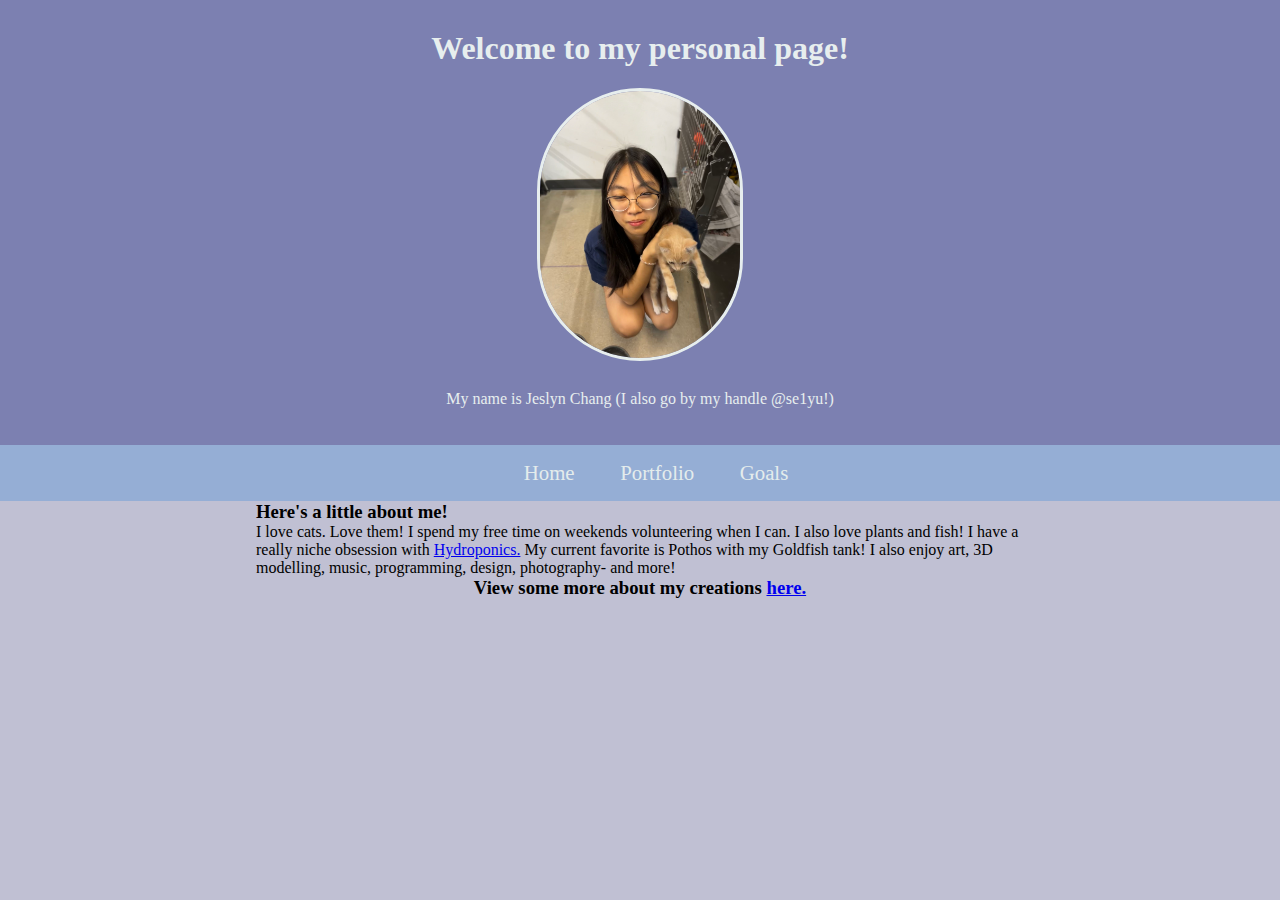
<file: index.html>
<!DOCTYPE html>
<html>
  <head>
    
    <title>Jeslyn Chang</title>
    <meta charset="utf-8" />
	  <meta http-equiv="X-UA-Compatible" content="IE=edge" />
	  <meta name="viewport" content="width=device-width, initial-scale=1" />

	  <!-- link the webpage's stylesheet -->
	  <link rel="stylesheet" href="/style.css" />

	  <!-- link the webpage's JavaScript file -->
	  <script src="/script.js" defer></script>

  </head>
  
    <body>
      
      <header> 
      <h1> Welcome to my personal page!</h1>
        
      <img id = "meImg" src="assets/me.jpg" alt="A picture of me smiling at the camera with a cat while">
        <p id="introText" alt= "A picture of me smiling at the camera with a cat while volunteering">My name is Jeslyn Chang (I also go by my handle @se1yu!)  
        </p> 
       
      </header>
      
      <nav> 
        <ul> 
          <li>
            <a href="index.html">Home</a>
          </li>
          
          <li>
            <a href="portfolio.html">Portfolio</a>
          </li>
          <li>
            <a href="goals.html">Goals</a>
          </li>
        </ul>
      </nav>
      <main>
    <div id = "aboutMe">
    <h3> Here's a little about me!</h3>
    <p>
      I love cats. Love them! I spend my free time on weekends volunteering when I can. I also love plants and fish! I have a really niche obsession with <a href="https://www.nal.usda.gov/farms-and-agricultural-production-systems/hydroponics">Hydroponics.</a>
      My current favorite is Pothos with my Goldfish tank! 
      I also enjoy art, 3D modelling, music, programming, design, photography- and more!
    </p>
    </div>
        <h3> View some more about my creations <a href="https://new.express.adobe.com/webpage/kT4AJjaVtb2Qx">here.</a></h3>
        
    
    </body>
  </main>
</html> <!-- Goig to have keshi as a page i can nav to i guess -->
</file>
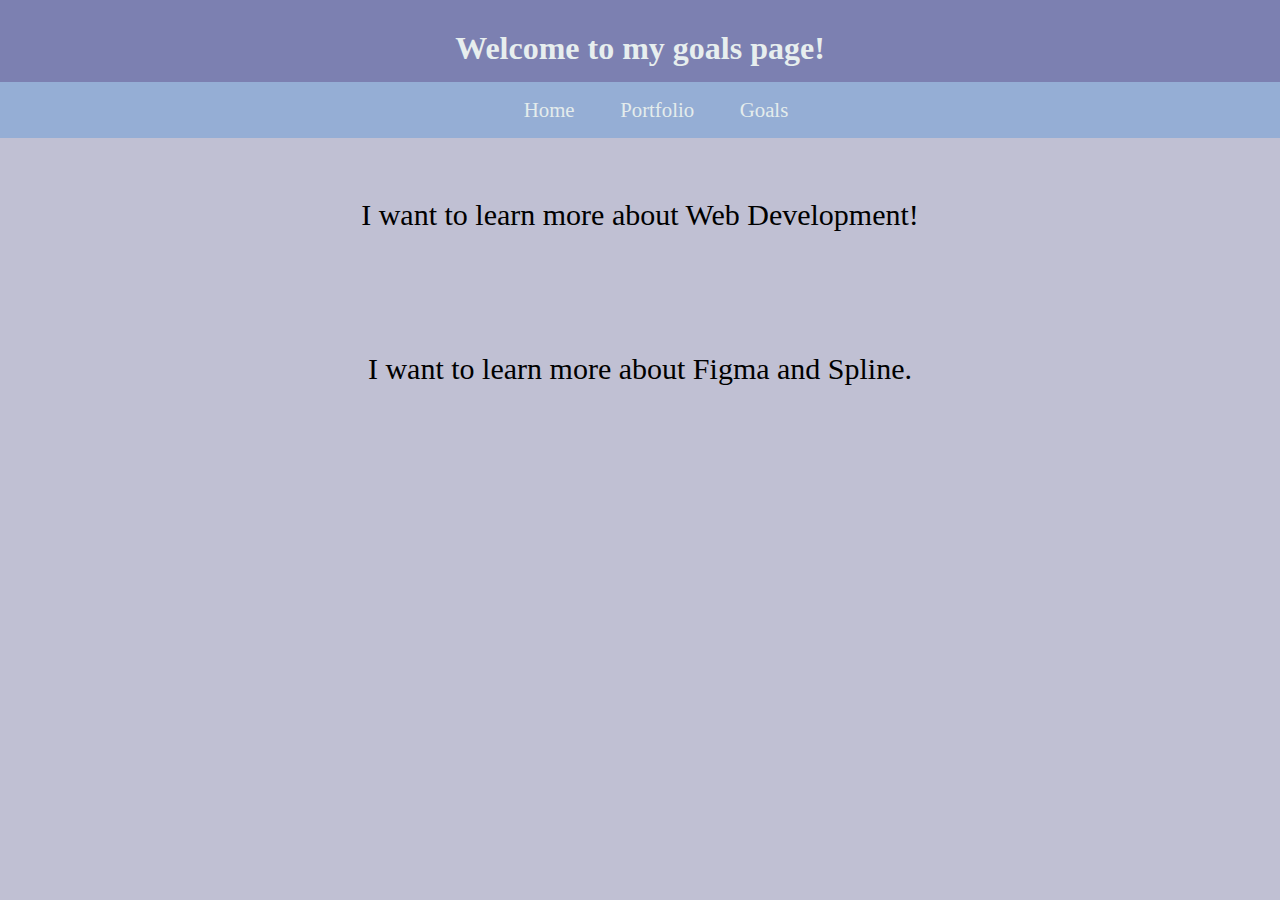
<file: goals.html>
<!DOCTYPE html>
<html lang="en">
<head>
    <meta charset="UTF-8">
    <meta name="viewport" content="width=device-width, initial-scale=1.0">
    <title>Jeslyn Chang</title>
    <!-- link the webpage's stylesheet -->
      <link rel="stylesheet" href="/style.css" />

      <!-- link the webpage's JavaScript file -->
      <script src="/script.js" defer></script>
</head>

    
<body>
    <header>
        <h1>Welcome to my goals page!</h1>
    </header>
    <nav> 
        <ul> 
          <li>
            <a href="index.html">Home</a>
          </li>

          <li>
            <a href="portfolio.html">Portfolio</a>
          </li>
          <li>
            <a href="goals.html">Goals</a>
          </li>
        </ul>
      </nav>
   
    
    <p style="padding:2em; font-size:30px;">
        I want to learn more about Web Development! </p> 
     <p style="padding:2em;font-size:30px;">I want to learn more about Figma and Spline.
    </p>

    
   
</body>
</html>
</file>
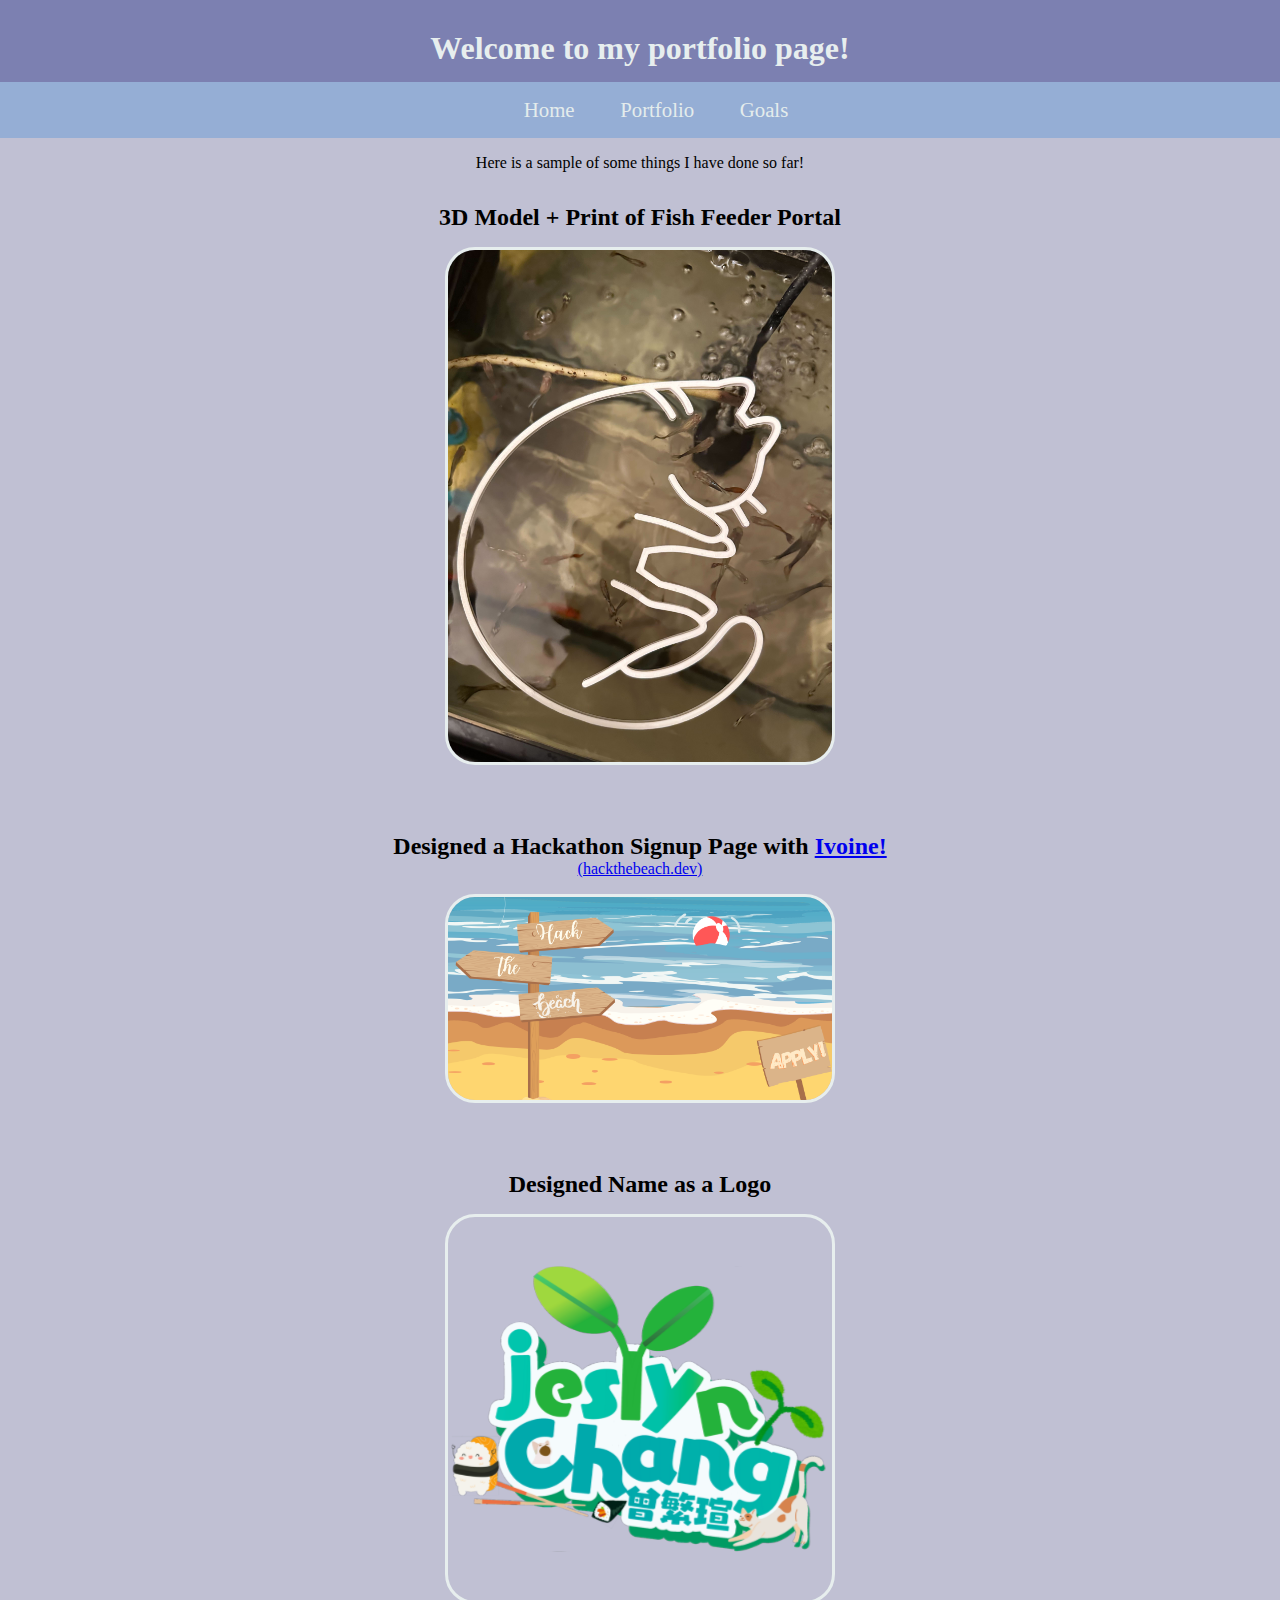
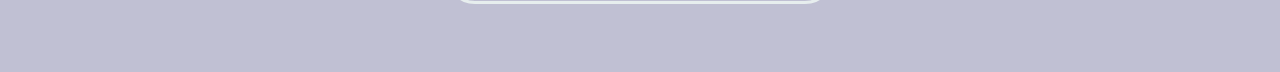
<file: portfolio.html>
<!DOCTYPE html>
<html>
  <head>
    
    <title>Jeslyn Chang</title>
    <meta charset="utf-8" />
	  <meta http-equiv="X-UA-Compatible" content="IE=edge" />
	  <meta name="viewport" content="width=device-width, initial-scale=1" />

	  <!-- link the webpage's stylesheet -->
	  <link rel="stylesheet" href="/style.css" />

	  <!-- link the webpage's JavaScript file -->
	  <script src="/script.js" defer></script>

  </head>
  
  <body>
    <!-- style="align: content;" -->
    <header>
    <h1 style="background-color: #7c80b1;"> Welcome to my portfolio page!</h1>
    </header>
    <nav> 
      <ul> 
        <li>
          <a href="index.html">Home</a>
        </li>

        <li>
          <a href="portfolio.html">Portfolio</a>
        </li>
        <li>
          <a href="goals.html">Goals</a>
        </li>
      </ul>
    </nav>
    <p id="sampleProjects">
      Here is a sample of some things I have done so far!
    </p>
    <h2>3D Model + Print of Fish Feeder Portal</h2>
    
     <img class="portfolioImages" src="assets/fishFeeder.jpg" alt="A 3D model of a fish feeder portal on top of aquarium waters" >
    <h2>Designed a Hackathon Signup Page with <a href="https://github.com/ivoinestrachan"> Ivoine!</a></h2> 
     
    <p><a href="https://www.hackthebeach.dev/">(hackthebeach.dev)</a>
    </p> 
    <img class="portfolioImages" src="assets/htb.png" alt="A screenshot of Hack the Beach hackathon signup page" >
    
    <h2>Designed Name as a Logo</h2>
    <img class="portfolioImages" src="assets/logoJes.svg" alt="A logo of my name">
    
  </body>
</html>
</file>
<file: style.css>
/* STYLE SECTIONING TAGS */

*{
  margin:0px;
  padding:0px;
}

body{
 background-color: #c0c0d3; 
 text-align:center; /* alinging the element tag that contains the image will align the image as well. dont align the image tag itself*/
}

header{
  background-color: #7c80b1;
  max-width:100%;
  padding:10px;
}
/* STYLE TEXT */
main{
  font-family: 'Helvectica', Times, serif;
  margin-top: 0;
  margin-bottom: 0;
  margin-right: 20%;
  margin-left: 20%;
}
h1 {
  color: #e7eeee;
  padding-bottom:5px;
}

/* STYLE IMAGES */
#meImg{
  margin-top:1em;
  border-radius:500px;
  width:50%;
  max-width:200px;
  height:auto;
  object-fit:cover;
  margin-bottom:25px;
}
#introText{
  margin-bottom:27px;
  color: #e7eeee;
}
img{
  max-width:30%;
  max-height:30%;
  border-radius:16px;
  border: 3px solid #e7eeee;
  margin-bottom:4em;
}

#aboutMe{
  text-align:left;
}
.portfolioImages{
  margin-top:1em;
  border-radius:30px;
}

/* STYLE NAV BAR */
ul{
  list-style-type:none;
  background-color:#95aed5;
  overflow:hidden;
  padding:1em;
  width:100%;
}

li{
  display:inline;
}

/* anchor in list elemetnt*/
li a{
  text-decoration:none;
  color:#e4ecec;
  font-size:1.3em;
  padding:1em;
}

/* when hover anchor in li, itll change color */
li a:hover{
  background-color:#7c80b1;
}
#sampleProjects{
  margin-top:1em;
  margin-bottom:2em;
}
h1{
  padding-top: 20px;
}
</file>
